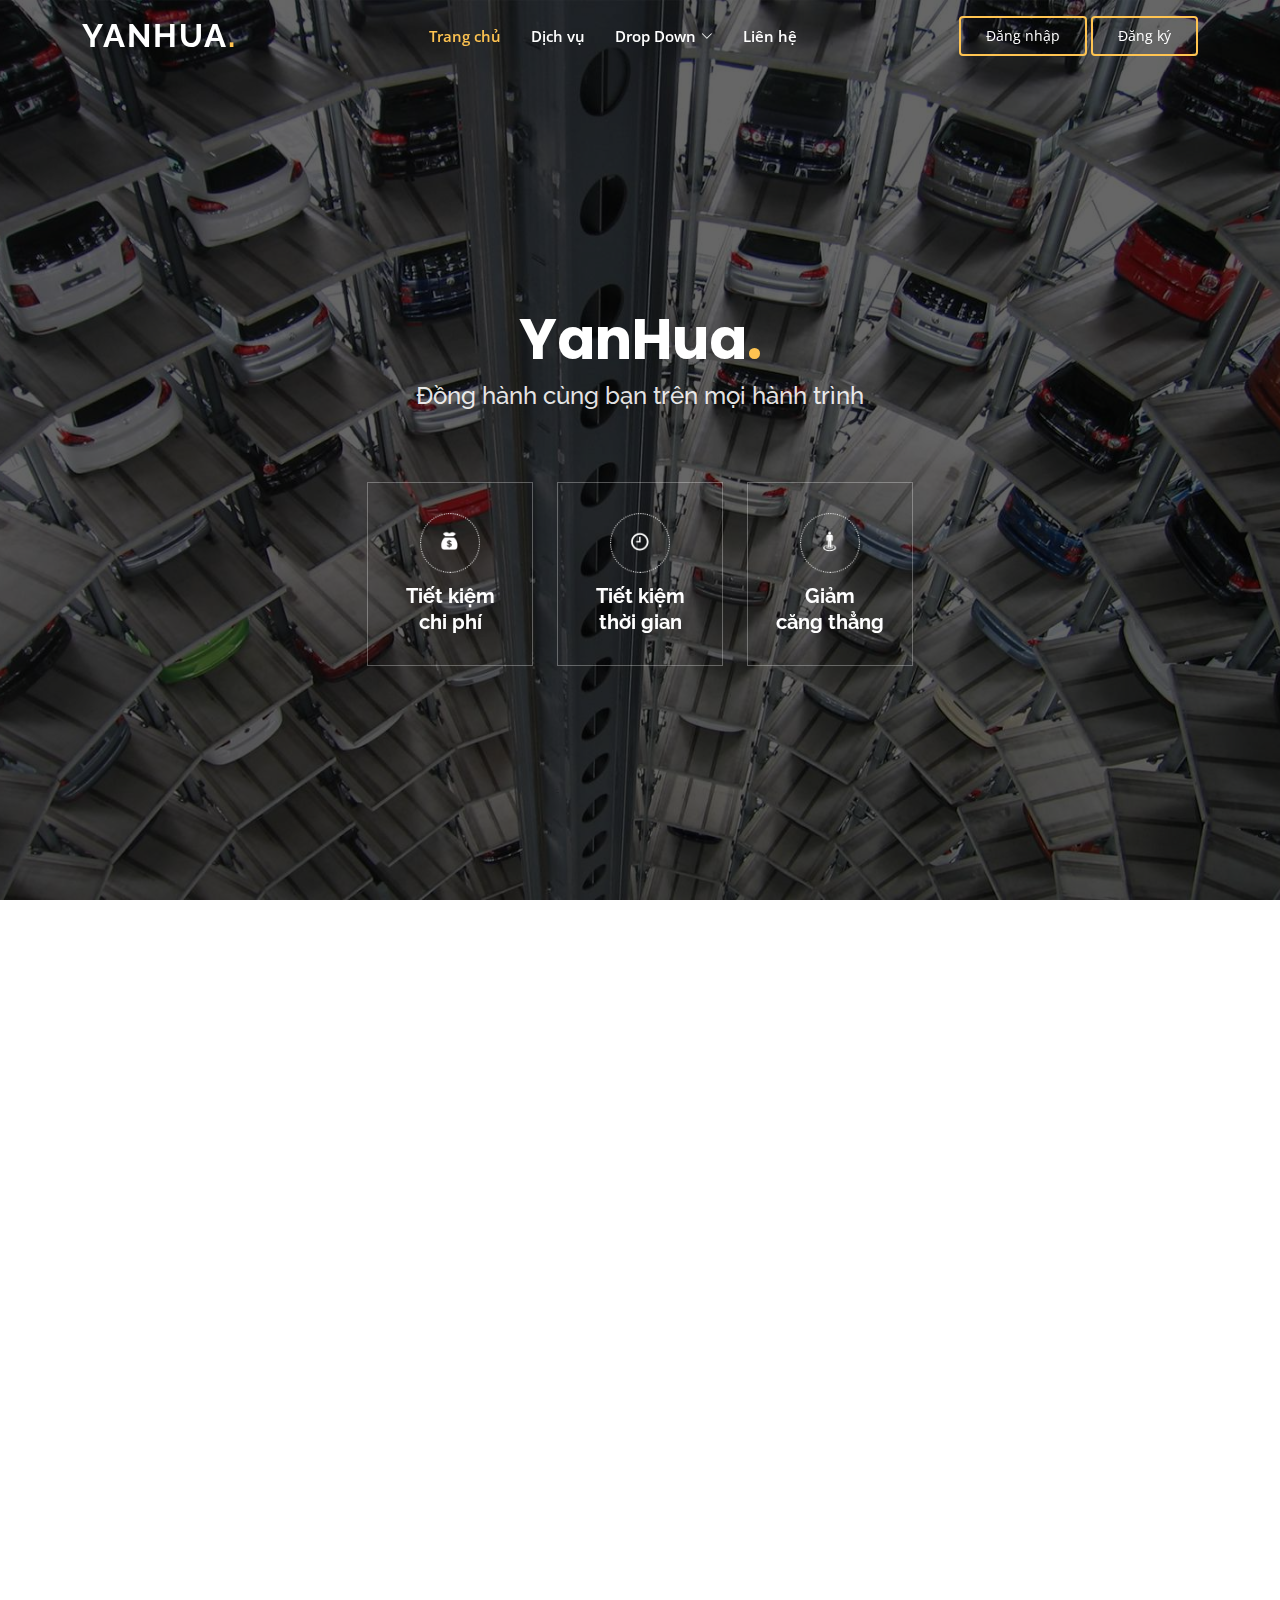
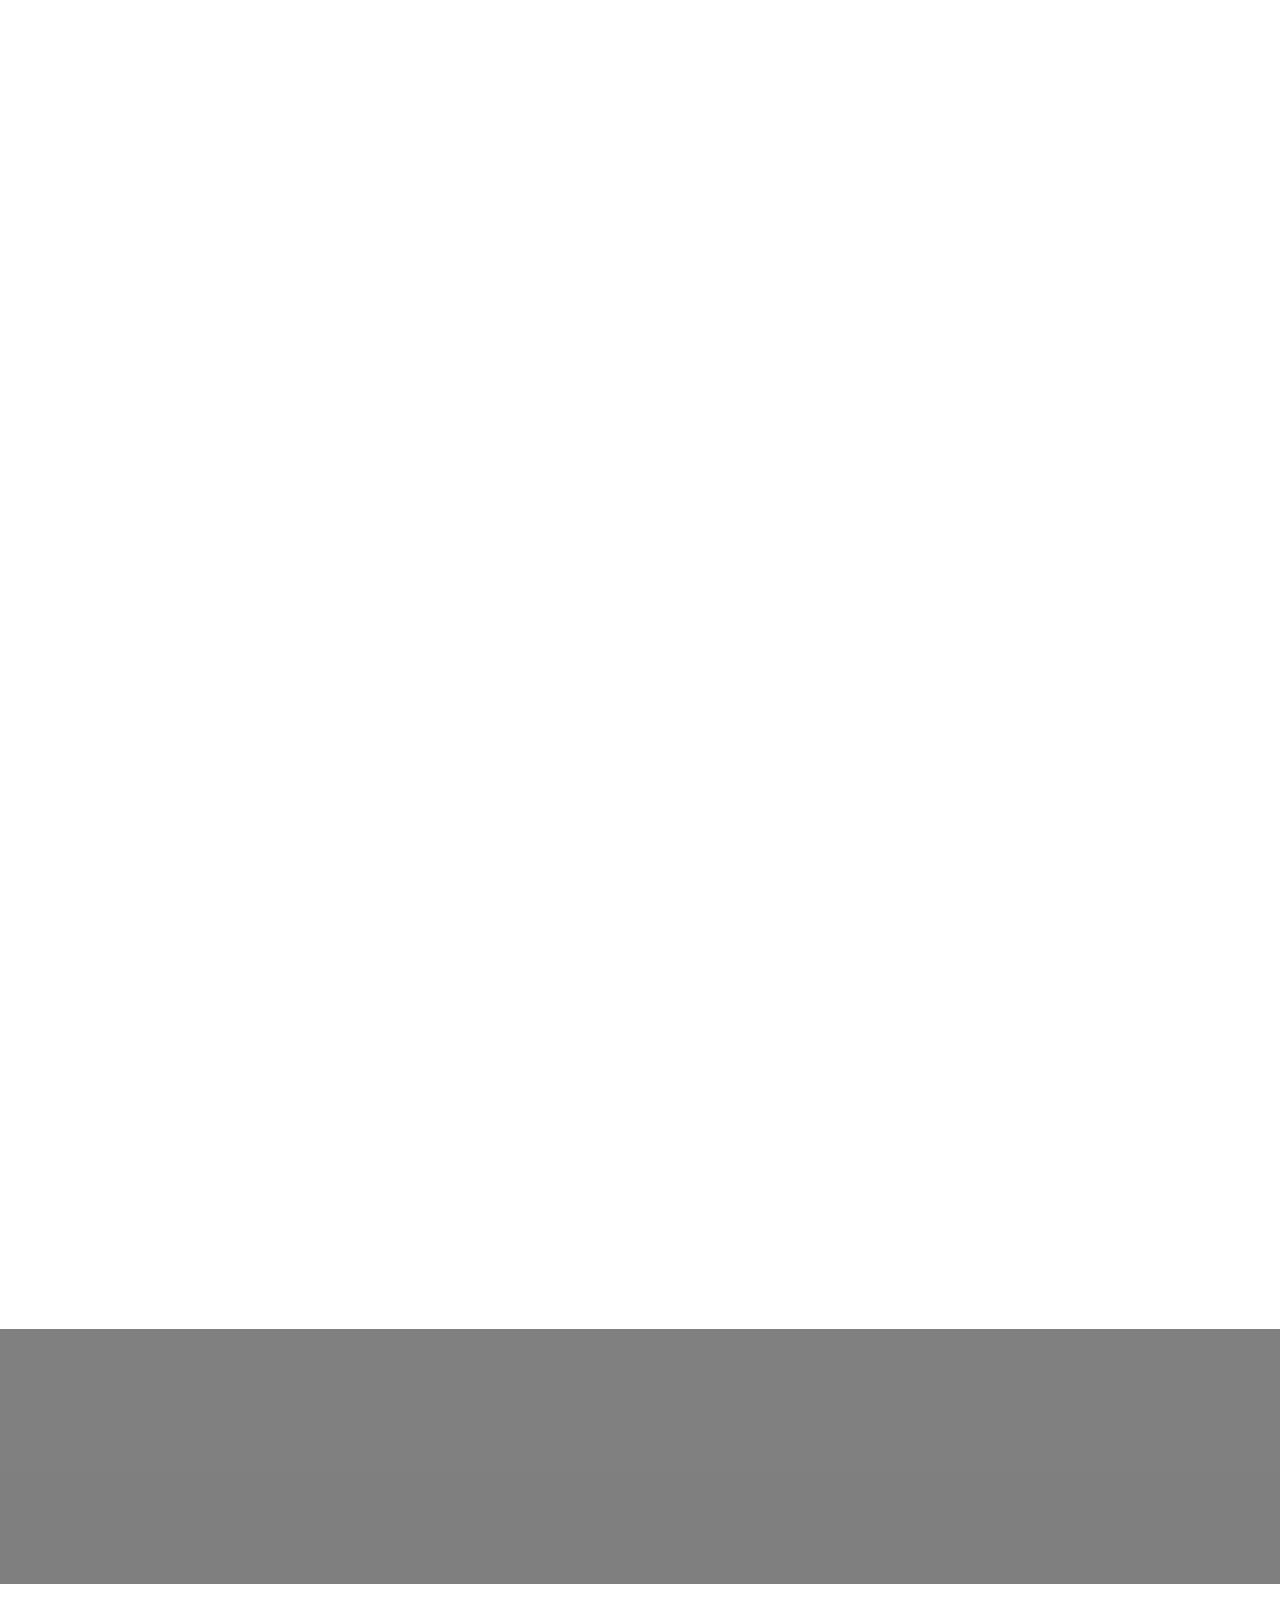
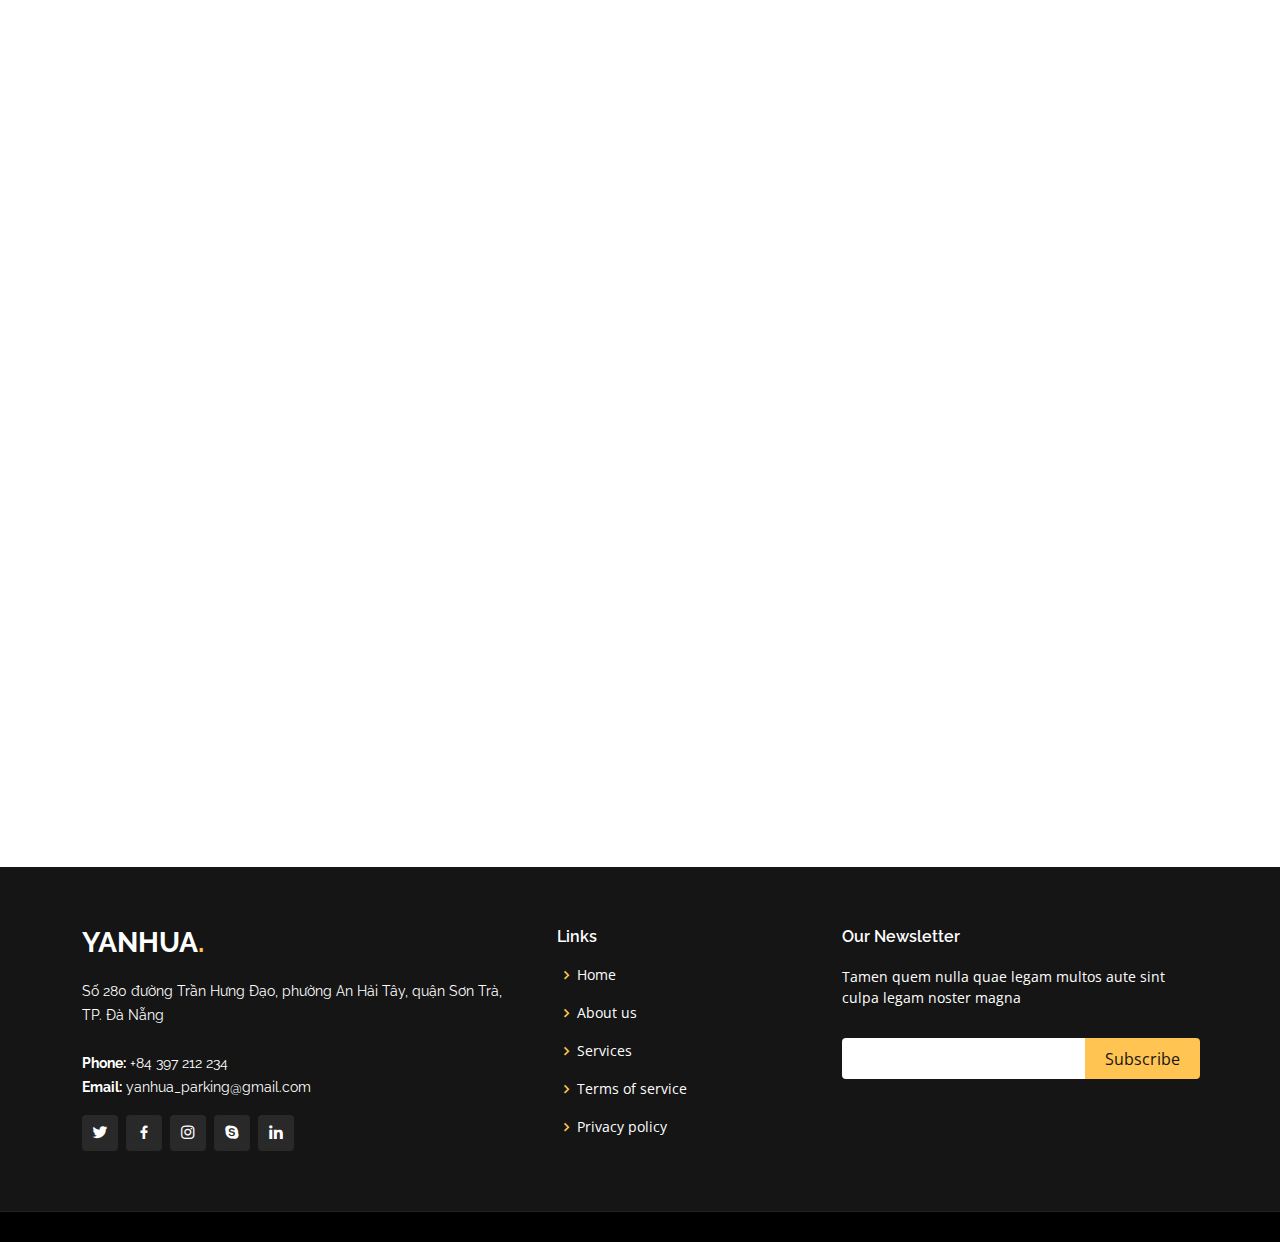
<file: day_2/Gp/Gp/index.html>
<!DOCTYPE html>
<html lang="en">

<head>
  <meta charset="utf-8">
  <meta content="width=device-width, initial-scale=1.0" name="viewport">

  <title>Gp Bootstrap Template - Index</title>
  <meta content="" name="description">
  <meta content="" name="keywords">

  <!-- Favicons -->
  <link href="assets/img/favicon.png" rel="icon">
  <link href="assets/img/apple-touch-icon.png" rel="apple-touch-icon">

  <!-- Google Fonts -->
  <link href="https://fonts.googleapis.com/css?family=Open+Sans:300,300i,400,400i,600,600i,700,700i|Raleway:300,300i,400,400i,500,500i,600,600i,700,700i|Poppins:300,300i,400,400i,500,500i,600,600i,700,700i" rel="stylesheet">

  <!-- Vendor CSS Files -->
  <link href="assets/vendor/aos/aos.css" rel="stylesheet">
  <link href="assets/vendor/bootstrap/css/bootstrap.min.css" rel="stylesheet">
  <link href="assets/vendor/bootstrap-icons/bootstrap-icons.css" rel="stylesheet">
  <link href="assets/vendor/boxicons/css/boxicons.min.css" rel="stylesheet">
  <link href="assets/vendor/glightbox/css/glightbox.min.css" rel="stylesheet">
  <link href="assets/vendor/remixicon/remixicon.css" rel="stylesheet">
  <link href="assets/vendor/swiper/swiper-bundle.min.css" rel="stylesheet">
  <link rel="stylesheet" href="https://cdnjs.cloudflare.com/ajax/libs/font-awesome/6.1.2/css/all.min.css">

  <!-- Template Main CSS File -->
  <link href="assets/css/style.css" rel="stylesheet">

  <!-- =======================================================
  * Template Name: Gp
  * Updated: Jul 27 2023 with Bootstrap v5.3.1
  * Template URL: https://bootstrapmade.com/gp-free-multipurpose-html-bootstrap-template/
  * Author: BootstrapMade.com
  * License: https://bootstrapmade.com/license/
  ======================================================== -->
</head>

<body>

  <!-- ======= Header ======= -->
  <header id="header" class="fixed-top ">
    <div class="container d-flex align-items-center justify-content-lg-between">

      <h1 class="logo me-auto me-lg-0"><a href="index.html">YanHua<span>.</span></a></h1>
      <!-- Uncomment below if you prefer to use an image logo -->
      <!-- <a href="index.html" class="logo me-auto me-lg-0"><img src="assets/img/logo.png" alt="" class="img-fluid"></a>-->

      <nav id="navbar" class="navbar order-last order-lg-0">
        <ul>
          <li><a class="nav-link scrollto active" href="#hero">Trang chủ</a></li>
          <li><a class="nav-link scrollto" href="#services">Dịch vụ</a></li>
          <li class="dropdown"><a href="#"><span>Drop Down</span> <i class="bi bi-chevron-down"></i></a>
            <ul>
              <li><a href="#">Drop Down 1</a></li>
              <li class="dropdown"><a href="#"><span>Deep Drop Down</span> <i class="bi bi-chevron-right"></i></a>
                <ul>
                  <li><a href="#">Deep Drop Down 1</a></li>
                  <li><a href="#">Deep Drop Down 2</a></li>
                  <li><a href="#">Deep Drop Down 3</a></li>
                  <li><a href="#">Deep Drop Down 4</a></li>
                  <li><a href="#">Deep Drop Down 5</a></li>
                </ul>
              </li>
              <li><a href="#">Drop Down 2</a></li>
              <li><a href="#">Drop Down 3</a></li>
              <li><a href="#">Drop Down 4</a></li>
            </ul>
          </li>
          <li><a class="nav-link scrollto" href="#contact">Liên hệ</a></li>
        </ul>
        <i class="bi bi-list mobile-nav-toggle"></i>
      </nav><!-- .navbar -->
<div>
      <a href="#about" class="get-started-btn scrollto">Đăng nhập</a>
      <a href="#about"  class="get-started-btn scrollto">Đăng ký</a>
    </div>
    </div>
  </header><!-- End Header -->

  <!-- ======= Hero Section ======= -->
  <section id="hero" class="d-flex align-items-center justify-content-center">
    <div class="container" data-aos="fade-up">

      <div class="row justify-content-center" data-aos="fade-up" data-aos-delay="150">
        <div class="col-xl-6 col-lg-8">
          <h1>YanHua<span>.</span></h1>
          <h2>Đồng hành cùng bạn trên mọi hành trình</h2>
        </div>
      </div>

      <div class="row gy-4 mt-5 justify-content-center" data-aos="zoom-in" data-aos-delay="250">
        <div class="col-xl-2 col-md-4">
          <div class="icon-box">
            <img src="assets/img/money.png" height="60" width="60" alt=""/>
            <h3><a href="">Tiết kiệm <br> chi phí</a></h3>
          </div>
        </div>
        <div class="col-xl-2 col-md-4">
          <div class="icon-box">
            <img src="assets/img/clock.png" height="60" width="60" alt=""/>
            <h3><a href="">Tiết kiệm <br> thời gian</a></h3>
          </div>
        </div>
        <div class="col-xl-2 col-md-4">
          <div class="icon-box">
            <img src="assets/img/man.png" height="60" width="60" alt=""/>
            <h3><a href="">Giảm <br> căng thẳng</a></h3>
          </div>
        </div>
      </div>

    </div>
  </section><!-- End Hero -->

  <main id="main">

    <!-- ======= About Section ======= -->
    <section id="about" class="about">
      <div class="container" data-aos="fade-up">

        <div class="row">
          <div class="col-lg-6 order-1 order-lg-2" data-aos="fade-left" data-aos-delay="100">
            <img src="assets/img/parkingcar.png" class="img-fluid" alt="">
          </div>
          <div class="col-lg-6 pt-4 pt-lg-0 order-2 order-lg-1 content" data-aos="fade-right" data-aos-delay="100">
            <h3>Tại sao bạn nên chọn chúng tôi ? </h3>
            <p class="fst-italic">
              Tiện lợi và an toàn - Đặt chỗ xe ngay hôm nay!
            </p>
            <ul>
              <li><i class="ri-check-double-line"></i>Điều chỉnh lịch trình của bạn với việc đặt chỗ bãi đậu xe trực tuyến linh hoạt và tiện lợi.</li>
              <li><i class="ri-check-double-line"></i> Tận hưởng trải nghiệm đậu xe dễ dàng và an toàn với dịch vụ của chúng tôi.</li>
              <li><i class="ri-check-double-line"></i> Giải pháp tiện ích cho việc tìm kiếm và đặt chỗ bãi đậu xe dễ dàng và nhanh chóng.</li>
            </ul>
          </div>
        </div>

      </div>
    </section><!-- End About Section -->


    <!-- ======= Features Section ======= -->
    <section id="features" class="features">
      <div class="container" data-aos="fade-up">

        <div class="row">
          <div class="image col-lg-6" style='background-image: url("assets/img/xehay-baidoxe-300822-520220901172054.8661730.jpg");' data-aos="fade-right"></div>
          <div class="col-lg-6" data-aos="fade-left" data-aos-delay="100">
            <div class="icon-box mt-5 mt-lg-0" data-aos="zoom-in" data-aos-delay="150">
              <i class="fa-regular fa-clock"></i>
              <h4>Tiện lợi và tiết kiệm thời gian</h4>
              <p> Bạn có thể dễ dàng tìm và đặt chỗ trống trước khi đến nơi, giúp tiết kiệm thời gian và giảm stress.</p>
            </div>
            <div class="icon-box mt-5" data-aos="zoom-in" data-aos-delay="150">
              <i class="fa-solid fa-square-parking"></i>
              <h4>Đảm bảo chỗ đỗ xe</h4>
              <p>Với hệ thống đặt chỗ trực tuyến, có thể đảm bảo rằng sẽ có chỗ đỗ xe sẵn sàng cho bạn khi đến nơi.</p>
            </div>
            <div class="icon-box mt-5" data-aos="zoom-in" data-aos-delay="150">
              <i class="fa-solid fa-list-check"></i>
              <h4>Quản lý tốt hơn</h4>
              <p>Có thể theo dõi số lượng chỗ đỗ trống và thông tin về xe đỗ trong thời gian thực, từ đó tối ưu hóa việc sử dụng không gian và tài nguyên</p>
            </div>
            <div class="icon-box mt-5" data-aos="zoom-in" data-aos-delay="150">
              <i class="fa-solid fa-comment-dollar"></i>
              <h4>Thanh toán dễ dàng</h4>
              <p>Bãi đỗ xe online cung cấp tính năng thanh toán trực tuyến, giúp người dùng dễ dàng và nhanh chóng thanh toán phí đỗ xe. Điều này loại bỏ việc cần mang theo tiền mặt và tạo ra một trải nghiệm thuận tiện hơn cho người dùng.</p>
            </div>
          </div>
        </div>

      </div>
    </section><!-- End Features Section -->

    <!-- ======= Services Section ======= -->
    <section id="services" class="services">
      <div class="container" data-aos="fade-up">

        <div class="section-title">
          <h2>Dịch vụ</h2>
          <p>Dịch vụ của chúng tôi</p>
        </div>

        <div class="row">
          <div class="col-lg-4 col-md-6 d-flex align-items-stretch" data-aos="zoom-in" data-aos-delay="100">
            <div class="icon-box">
              <div class="icon"><i class="fa-solid fa-calendar-check"></i></div>
              <h4><a href="">Đặt chỗ trước</a></h4>
              <p>Bạn có thể đặt chỗ trước để đảm bảo sự dễ dàng và tiện lợi khi tới bãi đỗ xe.</p>
            </div>
          </div>

          <div class="col-lg-4 col-md-6 d-flex align-items-stretch mt-4 mt-md-0" data-aos="zoom-in" data-aos-delay="200">
            <div class="icon-box">
              <div class="icon"><i class="fa-brands fa-cc-amazon-pay"></i></div>
              <h4><a href="">Thanh toán trực tuyến</a></h4>
              <p>Bạn có thể thanh toán phí đỗ xe trước hoặc khi đến bãi đỗ xe.</p>
            </div>
          </div>

          <div class="col-lg-4 col-md-6 d-flex align-items-stretch mt-4 mt-lg-0" data-aos="zoom-in" data-aos-delay="300">
            <div class="icon-box">
              <div class="icon"><i class="fa-solid fa-circle-question"></i></div>
              <h4><a href="">Thông tin về bãi đỗ xe</a></h4>
              <p>Cung cấp thông tin chi tiết về bãi đỗ xe, bao gồm địa chỉ, bản đồ, số chỗ đỗ, giá cả, thời gian hoạt động và các tiện ích đi kèm.</p>
            </div>
          </div>

          <div class="col-lg-4 col-md-6 d-flex align-items-stretch mt-4" data-aos="zoom-in" data-aos-delay="100">
            <div class="icon-box">
              <div class="icon"><i class="fa-solid fa-tags"></i></div>
              <h4><a href="">Chương trình khuyến mãi</a></h4>
              <p>Cung cấp các chương trình khuyến mãi, giảm giá hoặc ưu đãi đặc biệt.</p>
            </div>
          </div>

          <div class="col-lg-4 col-md-6 d-flex align-items-stretch mt-4" data-aos="zoom-in" data-aos-delay="200">
            <div class="icon-box">
              <div class="icon"><i class="fa-solid fa-bell"></i></div>
              <h4><a href="">Thông báo và nhắc nhở</a></h4>
              <p>Gửi thông báo và nhắc nhở cho người dùng về việc đặt chỗ, thay đổi lịch trình hoặc thông tin liên quan đến bãi đỗ xe.</p>
            </div>
          </div>

          <div class="col-lg-4 col-md-6 d-flex align-items-stretch mt-4" data-aos="zoom-in" data-aos-delay="300">
            <div class="icon-box">
              <div class="icon"><i class="fa-solid fa-circle-user"></i></div>
              <h4><a href="">Quản lý tài khoản</a></h4>
              <p>Bạn có thể quản lý tài khoản cá nhân, xem lại lịch sử đặt chỗ, lưu trữ thông tin thanh toán và quản lý thông tin cá nhân.</p>
            </div>
          </div>

        </div>

      </div>
    </section><!-- End Services Section -->

    <!-- ======= Cta Section ======= -->
    <section id="cta" class="cta">
      <div class="container" data-aos="zoom-in">

        <div class="text-center">
          <h3>Tiện lợi và an toàn - Đặt chỗ xe ngay hôm nay!</h3>
          <p> Tìm kiếm, đặt chỗ và quản lý bãi đậu xe chỉ với vài cú nhấp chuột.</p>
          <a class="cta-btn" href="#">Đặt chỗ</a>
        </div>

      </div>
    </section><!-- End Cta Section -->



    <!-- ======= Contact Section ======= -->
    <section id="contact" class="contact">
      <div class="container" data-aos="fade-up">

        <div class="section-title">
          <h2>Liên hệ</h2>
          <p>Liên hệ chúng tôi</p>
        </div>

        <div>
          <iframe style="border:0; width: 100%; height: 270px;" src="https://www.google.com/maps/embed?pb=!1m14!1m8!1m3!1d12097.433213460943!2d-74.0062269!3d40.7101282!3m2!1i1024!2i768!4f13.1!3m3!1m2!1s0x0%3A0xb89d1fe6bc499443!2sDowntown+Conference+Center!5e0!3m2!1smk!2sbg!4v1539943755621" frameborder="0" allowfullscreen></iframe>
        </div>

        <div class="row mt-5">

          <div class="col-lg-4">
            <div class="info">
              <div class="address">
                <i class="bi bi-geo-alt"></i>
                <h4>Địa chỉ:</h4>
                <p>Số 280 đường Trần Hưng Đạo, phường An Hải Tây, quận Sơn Trà, TP. Đà Nẵng </p>
              </div>

              <div class="email">
                <i class="bi bi-envelope"></i>
                <h4>Email:</h4>
                <p>yanhua_parking@gmail.com</p>
              </div>

              <div class="phone">
                <i class="bi bi-phone"></i>
                <h4>Call:</h4>
                <p>+84 397 212 234</p>
              </div>

            </div>

          </div>

          <div class="col-lg-8 mt-5 mt-lg-0">

            <form action="forms/contact.php" method="post" role="form" class="php-email-form">
              <div class="row">
                <div class="col-md-6 form-group">
                  <input type="text" name="name" class="form-control" id="name" placeholder="Họ và tên" required>
                </div>
                <div class="col-md-6 form-group mt-3 mt-md-0">
                  <input type="email" class="form-control" name="email" id="email" placeholder="Email" required>
                </div>
              </div>
              <div class="form-group mt-3">
                <input type="text" class="form-control" name="subject" id="subject" placeholder="Subject" required>
              </div>
              <div class="form-group mt-3">
                <textarea class="form-control" name="message" rows="5" placeholder="Message" required></textarea>
              </div>
              <div class="my-3">
                <div class="loading">Loading</div>
                <div class="error-message"></div>
                <div class="sent-message">Your message has been sent. Thank you!</div>
              </div>
              <div class="text-center"><button type="submit">Gửi</button></div>
            </form>

          </div>

        </div>

      </div>
    </section><!-- End Contact Section -->

  </main><!-- End #main -->

  <!-- ======= Footer ======= -->
  <footer id="footer">
    <div class="footer-top">
      <div class="container">
        <div class="row">

          <div class="col-lg-5 col-md-6">
            <div class="footer-info">
              <h3>YanHua<span>.</span></h3>
              <p>
                Số 280 đường Trần Hưng Đạo, phường An Hải Tây, quận Sơn Trà, <br>
                TP. Đà Nẵng<br><br>
                <strong>Phone:</strong> +84 397 212 234<br>
                <strong>Email:</strong> yanhua_parking@gmail.com<br>
              </p>
              <div class="social-links mt-3">
                <a href="#" class="twitter"><i class="bx bxl-twitter"></i></a>
                <a href="#" class="facebook"><i class="bx bxl-facebook"></i></a>
                <a href="#" class="instagram"><i class="bx bxl-instagram"></i></a>
                <a href="#" class="google-plus"><i class="bx bxl-skype"></i></a>
                <a href="#" class="linkedin"><i class="bx bxl-linkedin"></i></a>
              </div>
            </div>
          </div>

          <div class="col-lg-3 col-md-6 footer-links">
            <h4> Links</h4>
            <ul>
              <li><i class="bx bx-chevron-right"></i> <a href="#">Home</a></li>
              <li><i class="bx bx-chevron-right"></i> <a href="#">About us</a></li>
              <li><i class="bx bx-chevron-right"></i> <a href="#">Services</a></li>
              <li><i class="bx bx-chevron-right"></i> <a href="#">Terms of service</a></li>
              <li><i class="bx bx-chevron-right"></i> <a href="#">Privacy policy</a></li>
            </ul>
          </div>

          <div class="col-lg-4 col-md-6 footer-newsletter">
            <h4>Our Newsletter</h4>
            <p>Tamen quem nulla quae legam multos aute sint culpa legam noster magna</p>
            <form action="" method="post">
              <input type="email" name="email"><input type="submit" value="Subscribe">
            </form>

          </div>

        </div>
      </div>
    </div>

  </footer><!-- End Footer -->

  <div id="preloader"></div>
  <a href="#" class="back-to-top d-flex align-items-center justify-content-center"><i class="bi bi-arrow-up-short"></i></a>

  <!-- Vendor JS Files -->
  <script src="assets/vendor/purecounter/purecounter_vanilla.js"></script>
  <script src="assets/vendor/aos/aos.js"></script>
  <script src="assets/vendor/bootstrap/js/bootstrap.bundle.min.js"></script>
  <script src="assets/vendor/glightbox/js/glightbox.min.js"></script>
  <script src="assets/vendor/isotope-layout/isotope.pkgd.min.js"></script>
  <script src="assets/vendor/swiper/swiper-bundle.min.js"></script>
  <script src="assets/vendor/php-email-form/validate.js"></script>

  <!-- Template Main JS File -->
  <script src="assets/js/main.js"></script>

</body>

</html>
</file>
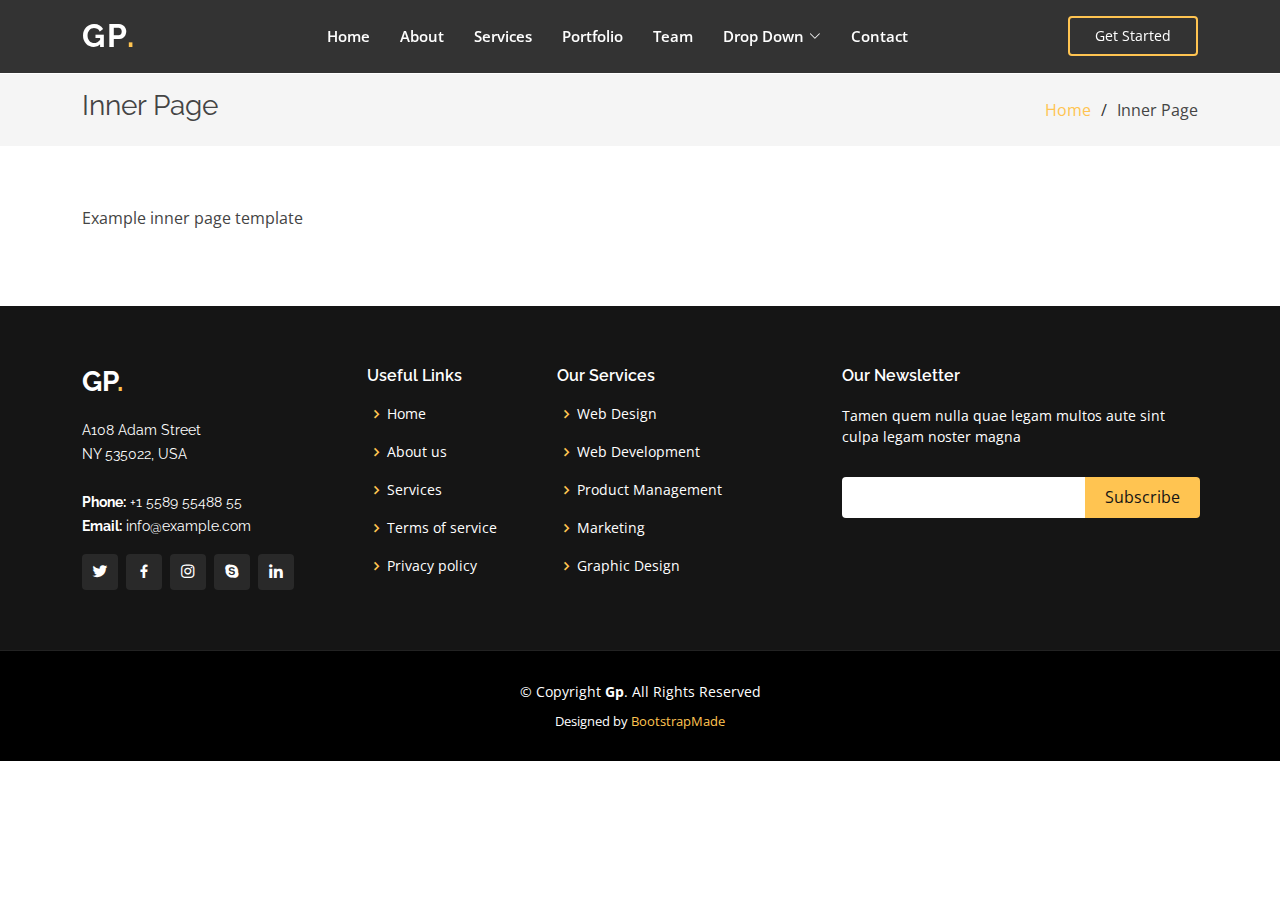
<file: day_2/Gp/Gp/inner-page.html>
<!DOCTYPE html>
<html lang="en">

<head>
  <meta charset="utf-8">
  <meta content="width=device-width, initial-scale=1.0" name="viewport">

  <title>Inner Page - Gp Bootstrap Template</title>
  <meta content="" name="description">
  <meta content="" name="keywords">

  <!-- Favicons -->
  <link href="assets/img/favicon.png" rel="icon">
  <link href="assets/img/apple-touch-icon.png" rel="apple-touch-icon">

  <!-- Google Fonts -->
  <link href="https://fonts.googleapis.com/css?family=Open+Sans:300,300i,400,400i,600,600i,700,700i|Raleway:300,300i,400,400i,500,500i,600,600i,700,700i|Poppins:300,300i,400,400i,500,500i,600,600i,700,700i" rel="stylesheet">

  <!-- Vendor CSS Files -->
  <link href="assets/vendor/aos/aos.css" rel="stylesheet">
  <link href="assets/vendor/bootstrap/css/bootstrap.min.css" rel="stylesheet">
  <link href="assets/vendor/bootstrap-icons/bootstrap-icons.css" rel="stylesheet">
  <link href="assets/vendor/boxicons/css/boxicons.min.css" rel="stylesheet">
  <link href="assets/vendor/glightbox/css/glightbox.min.css" rel="stylesheet">
  <link href="assets/vendor/remixicon/remixicon.css" rel="stylesheet">
  <link href="assets/vendor/swiper/swiper-bundle.min.css" rel="stylesheet">

  <!-- Template Main CSS File -->
  <link href="assets/css/style.css" rel="stylesheet">

  <!-- =======================================================
  * Template Name: Gp
  * Updated: Jul 27 2023 with Bootstrap v5.3.1
  * Template URL: https://bootstrapmade.com/gp-free-multipurpose-html-bootstrap-template/
  * Author: BootstrapMade.com
  * License: https://bootstrapmade.com/license/
  ======================================================== -->
</head>

<body>

  <!-- ======= Header ======= -->
  <header id="header" class="fixed-top header-inner-pages">
    <div class="container d-flex align-items-center justify-content-lg-between">

      <h1 class="logo me-auto me-lg-0"><a href="index.html">Gp<span>.</span></a></h1>
      <!-- Uncomment below if you prefer to use an image logo -->
      <!-- <a href="index.html" class="logo me-auto me-lg-0"><img src="assets/img/logo.png" alt="" class="img-fluid"></a>-->

      <nav id="navbar" class="navbar order-last order-lg-0">
        <ul>
          <li><a class="nav-link scrollto " href="#hero">Home</a></li>
          <li><a class="nav-link scrollto" href="#about">About</a></li>
          <li><a class="nav-link scrollto" href="#services">Services</a></li>
          <li><a class="nav-link scrollto " href="#portfolio">Portfolio</a></li>
          <li><a class="nav-link scrollto" href="#team">Team</a></li>
          <li class="dropdown"><a href="#"><span>Drop Down</span> <i class="bi bi-chevron-down"></i></a>
            <ul>
              <li><a href="#">Drop Down 1</a></li>
              <li class="dropdown"><a href="#"><span>Deep Drop Down</span> <i class="bi bi-chevron-right"></i></a>
                <ul>
                  <li><a href="#">Deep Drop Down 1</a></li>
                  <li><a href="#">Deep Drop Down 2</a></li>
                  <li><a href="#">Deep Drop Down 3</a></li>
                  <li><a href="#">Deep Drop Down 4</a></li>
                  <li><a href="#">Deep Drop Down 5</a></li>
                </ul>
              </li>
              <li><a href="#">Drop Down 2</a></li>
              <li><a href="#">Drop Down 3</a></li>
              <li><a href="#">Drop Down 4</a></li>
            </ul>
          </li>
          <li><a class="nav-link scrollto" href="#contact">Contact</a></li>
        </ul>
        <i class="bi bi-list mobile-nav-toggle"></i>
      </nav><!-- .navbar -->

      <a href="#about" class="get-started-btn scrollto">Get Started</a>

    </div>
  </header><!-- End Header -->

  <main id="main">

    <!-- ======= Breadcrumbs ======= -->
    <section class="breadcrumbs">
      <div class="container">

        <div class="d-flex justify-content-between align-items-center">
          <h2>Inner Page</h2>
          <ol>
            <li><a href="index.html">Home</a></li>
            <li>Inner Page</li>
          </ol>
        </div>

      </div>
    </section><!-- End Breadcrumbs -->

    <section class="inner-page">
      <div class="container">
        <p>
          Example inner page template
        </p>
      </div>
    </section>

  </main><!-- End #main -->

  <!-- ======= Footer ======= -->
  <footer id="footer">
    <div class="footer-top">
      <div class="container">
        <div class="row">

          <div class="col-lg-3 col-md-6">
            <div class="footer-info">
              <h3>Gp<span>.</span></h3>
              <p>
                A108 Adam Street <br>
                NY 535022, USA<br><br>
                <strong>Phone:</strong> +1 5589 55488 55<br>
                <strong>Email:</strong> info@example.com<br>
              </p>
              <div class="social-links mt-3">
                <a href="#" class="twitter"><i class="bx bxl-twitter"></i></a>
                <a href="#" class="facebook"><i class="bx bxl-facebook"></i></a>
                <a href="#" class="instagram"><i class="bx bxl-instagram"></i></a>
                <a href="#" class="google-plus"><i class="bx bxl-skype"></i></a>
                <a href="#" class="linkedin"><i class="bx bxl-linkedin"></i></a>
              </div>
            </div>
          </div>

          <div class="col-lg-2 col-md-6 footer-links">
            <h4>Useful Links</h4>
            <ul>
              <li><i class="bx bx-chevron-right"></i> <a href="#">Home</a></li>
              <li><i class="bx bx-chevron-right"></i> <a href="#">About us</a></li>
              <li><i class="bx bx-chevron-right"></i> <a href="#">Services</a></li>
              <li><i class="bx bx-chevron-right"></i> <a href="#">Terms of service</a></li>
              <li><i class="bx bx-chevron-right"></i> <a href="#">Privacy policy</a></li>
            </ul>
          </div>

          <div class="col-lg-3 col-md-6 footer-links">
            <h4>Our Services</h4>
            <ul>
              <li><i class="bx bx-chevron-right"></i> <a href="#">Web Design</a></li>
              <li><i class="bx bx-chevron-right"></i> <a href="#">Web Development</a></li>
              <li><i class="bx bx-chevron-right"></i> <a href="#">Product Management</a></li>
              <li><i class="bx bx-chevron-right"></i> <a href="#">Marketing</a></li>
              <li><i class="bx bx-chevron-right"></i> <a href="#">Graphic Design</a></li>
            </ul>
          </div>

          <div class="col-lg-4 col-md-6 footer-newsletter">
            <h4>Our Newsletter</h4>
            <p>Tamen quem nulla quae legam multos aute sint culpa legam noster magna</p>
            <form action="" method="post">
              <input type="email" name="email"><input type="submit" value="Subscribe">
            </form>

          </div>

        </div>
      </div>
    </div>

    <div class="container">
      <div class="copyright">
        &copy; Copyright <strong><span>Gp</span></strong>. All Rights Reserved
      </div>
      <div class="credits">
        <!-- All the links in the footer should remain intact. -->
        <!-- You can delete the links only if you purchased the pro version. -->
        <!-- Licensing information: https://bootstrapmade.com/license/ -->
        <!-- Purchase the pro version with working PHP/AJAX contact form: https://bootstrapmade.com/gp-free-multipurpose-html-bootstrap-template/ -->
        Designed by <a href="https://bootstrapmade.com/">BootstrapMade</a>
      </div>
    </div>
  </footer><!-- End Footer -->

  <div id="preloader"></div>
  <a href="#" class="back-to-top d-flex align-items-center justify-content-center"><i class="bi bi-arrow-up-short"></i></a>

  <!-- Vendor JS Files -->
  <script src="assets/vendor/purecounter/purecounter_vanilla.js"></script>
  <script src="assets/vendor/aos/aos.js"></script>
  <script src="assets/vendor/bootstrap/js/bootstrap.bundle.min.js"></script>
  <script src="assets/vendor/glightbox/js/glightbox.min.js"></script>
  <script src="assets/vendor/isotope-layout/isotope.pkgd.min.js"></script>
  <script src="assets/vendor/swiper/swiper-bundle.min.js"></script>
  <script src="assets/vendor/php-email-form/validate.js"></script>

  <!-- Template Main JS File -->
  <script src="assets/js/main.js"></script>

</body>

</html>
</file>
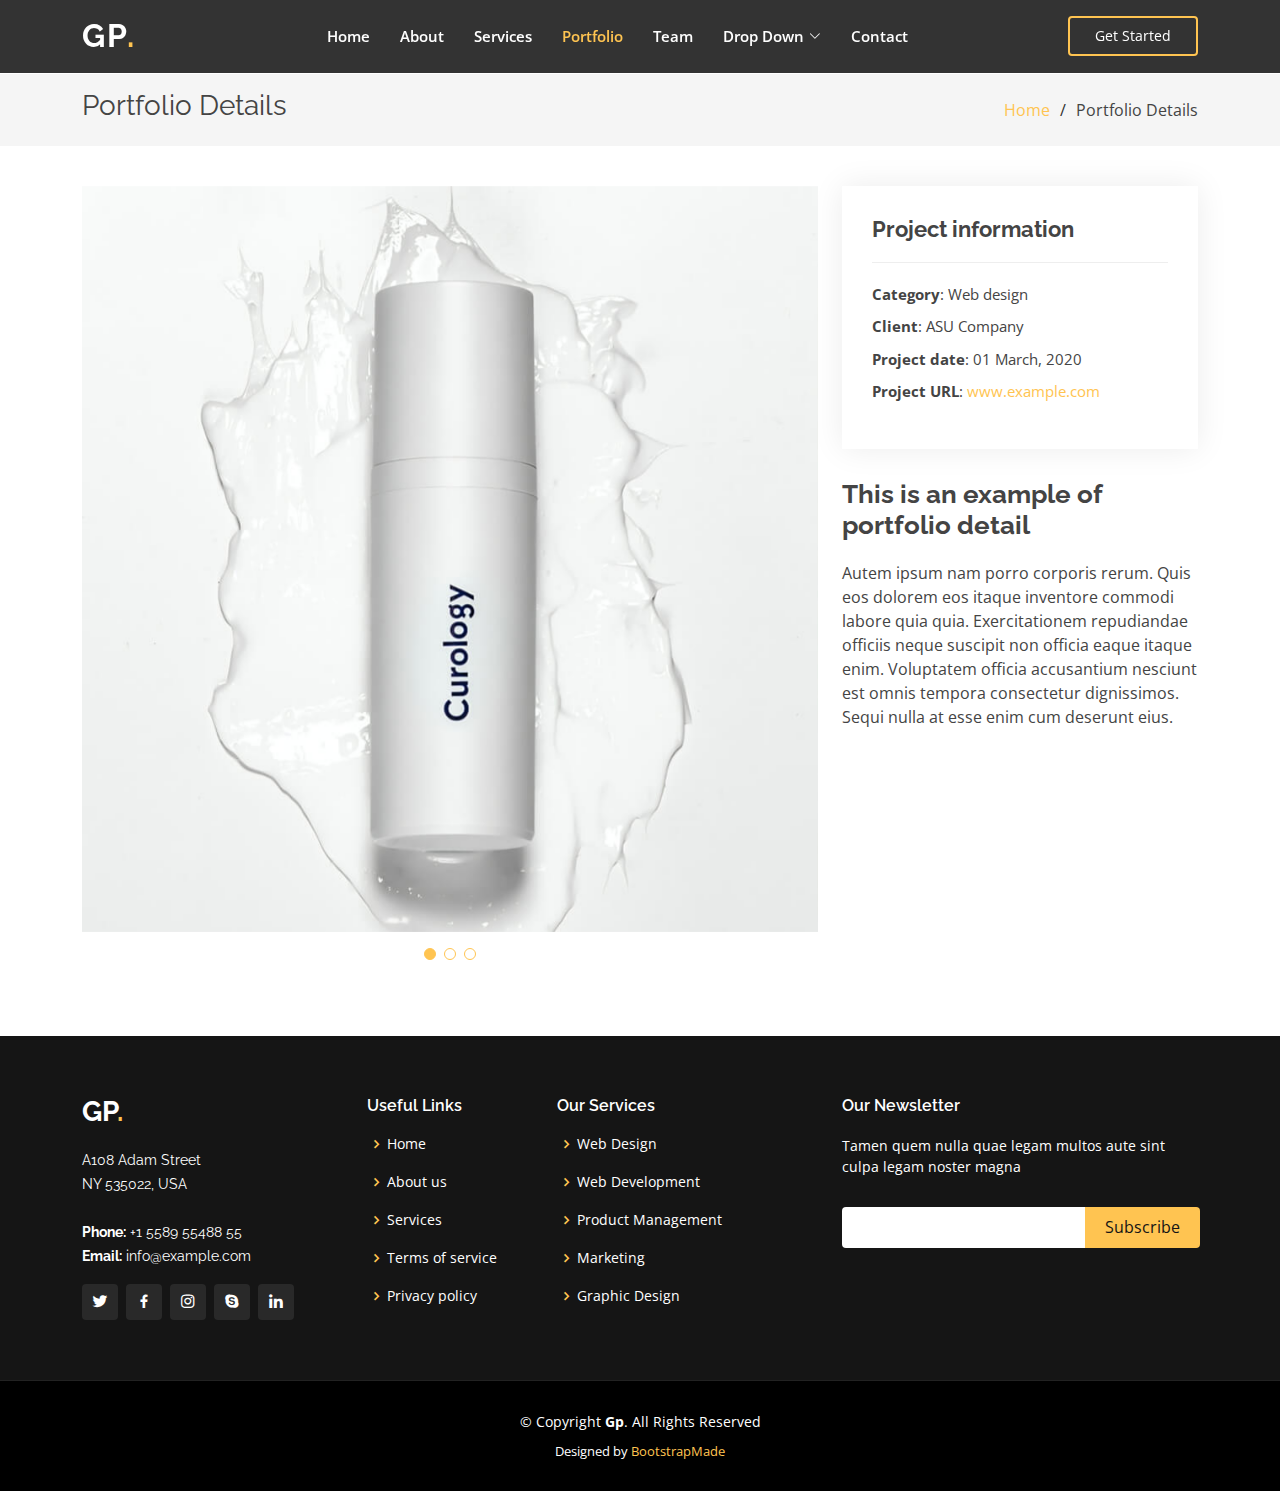
<file: day_2/Gp/Gp/portfolio-details.html>
<!DOCTYPE html>
<html lang="en">

<head>
  <meta charset="utf-8">
  <meta content="width=device-width, initial-scale=1.0" name="viewport">

  <title>Portfolio Details - Gp Bootstrap Template</title>
  <meta content="" name="description">
  <meta content="" name="keywords">

  <!-- Favicons -->
  <link href="assets/img/favicon.png" rel="icon">
  <link href="assets/img/apple-touch-icon.png" rel="apple-touch-icon">

  <!-- Google Fonts -->
  <link href="https://fonts.googleapis.com/css?family=Open+Sans:300,300i,400,400i,600,600i,700,700i|Raleway:300,300i,400,400i,500,500i,600,600i,700,700i|Poppins:300,300i,400,400i,500,500i,600,600i,700,700i" rel="stylesheet">

  <!-- Vendor CSS Files -->
  <link href="assets/vendor/aos/aos.css" rel="stylesheet">
  <link href="assets/vendor/bootstrap/css/bootstrap.min.css" rel="stylesheet">
  <link href="assets/vendor/bootstrap-icons/bootstrap-icons.css" rel="stylesheet">
  <link href="assets/vendor/boxicons/css/boxicons.min.css" rel="stylesheet">
  <link href="assets/vendor/glightbox/css/glightbox.min.css" rel="stylesheet">
  <link href="assets/vendor/remixicon/remixicon.css" rel="stylesheet">
  <link href="assets/vendor/swiper/swiper-bundle.min.css" rel="stylesheet">

  <!-- Template Main CSS File -->
  <link href="assets/css/style.css" rel="stylesheet">

  <!-- =======================================================
  * Template Name: Gp
  * Updated: Jul 27 2023 with Bootstrap v5.3.1
  * Template URL: https://bootstrapmade.com/gp-free-multipurpose-html-bootstrap-template/
  * Author: BootstrapMade.com
  * License: https://bootstrapmade.com/license/
  ======================================================== -->
</head>

<body>

  <!-- ======= Header ======= -->
  <header id="header" class="fixed-top header-inner-pages">
    <div class="container d-flex align-items-center justify-content-lg-between">

      <h1 class="logo me-auto me-lg-0"><a href="index.html">Gp<span>.</span></a></h1>
      <!-- Uncomment below if you prefer to use an image logo -->
      <!-- <a href="index.html" class="logo me-auto me-lg-0"><img src="assets/img/logo.png" alt="" class="img-fluid"></a>-->

      <nav id="navbar" class="navbar order-last order-lg-0">
        <ul>
          <li><a class="nav-link scrollto " href="#hero">Home</a></li>
          <li><a class="nav-link scrollto" href="#about">About</a></li>
          <li><a class="nav-link scrollto" href="#services">Services</a></li>
          <li><a class="nav-link scrollto active" href="#portfolio">Portfolio</a></li>
          <li><a class="nav-link scrollto" href="#team">Team</a></li>
          <li class="dropdown"><a href="#"><span>Drop Down</span> <i class="bi bi-chevron-down"></i></a>
            <ul>
              <li><a href="#">Drop Down 1</a></li>
              <li class="dropdown"><a href="#"><span>Deep Drop Down</span> <i class="bi bi-chevron-right"></i></a>
                <ul>
                  <li><a href="#">Deep Drop Down 1</a></li>
                  <li><a href="#">Deep Drop Down 2</a></li>
                  <li><a href="#">Deep Drop Down 3</a></li>
                  <li><a href="#">Deep Drop Down 4</a></li>
                  <li><a href="#">Deep Drop Down 5</a></li>
                </ul>
              </li>
              <li><a href="#">Drop Down 2</a></li>
              <li><a href="#">Drop Down 3</a></li>
              <li><a href="#">Drop Down 4</a></li>
            </ul>
          </li>
          <li><a class="nav-link scrollto" href="#contact">Contact</a></li>
        </ul>
        <i class="bi bi-list mobile-nav-toggle"></i>
      </nav><!-- .navbar -->

      <a href="#about" class="get-started-btn scrollto">Get Started</a>

    </div>
  </header><!-- End Header -->

  <main id="main">

    <!-- ======= Breadcrumbs ======= -->
    <section id="breadcrumbs" class="breadcrumbs">
      <div class="container">

        <div class="d-flex justify-content-between align-items-center">
          <h2>Portfolio Details</h2>
          <ol>
            <li><a href="index.html">Home</a></li>
            <li>Portfolio Details</li>
          </ol>
        </div>

      </div>
    </section><!-- End Breadcrumbs -->

    <!-- ======= Portfolio Details Section ======= -->
    <section id="portfolio-details" class="portfolio-details">
      <div class="container">

        <div class="row gy-4">

          <div class="col-lg-8">
            <div class="portfolio-details-slider swiper">
              <div class="swiper-wrapper align-items-center">

                <div class="swiper-slide">
                  <img src="assets/img/portfolio/portfolio-1.jpg" alt="">
                </div>

                <div class="swiper-slide">
                  <img src="assets/img/portfolio/portfolio-2.jpg" alt="">
                </div>

                <div class="swiper-slide">
                  <img src="assets/img/portfolio/portfolio-3.jpg" alt="">
                </div>

              </div>
              <div class="swiper-pagination"></div>
            </div>
          </div>

          <div class="col-lg-4">
            <div class="portfolio-info">
              <h3>Project information</h3>
              <ul>
                <li><strong>Category</strong>: Web design</li>
                <li><strong>Client</strong>: ASU Company</li>
                <li><strong>Project date</strong>: 01 March, 2020</li>
                <li><strong>Project URL</strong>: <a href="#">www.example.com</a></li>
              </ul>
            </div>
            <div class="portfolio-description">
              <h2>This is an example of portfolio detail</h2>
              <p>
                Autem ipsum nam porro corporis rerum. Quis eos dolorem eos itaque inventore commodi labore quia quia. Exercitationem repudiandae officiis neque suscipit non officia eaque itaque enim. Voluptatem officia accusantium nesciunt est omnis tempora consectetur dignissimos. Sequi nulla at esse enim cum deserunt eius.
              </p>
            </div>
          </div>

        </div>

      </div>
    </section><!-- End Portfolio Details Section -->

  </main><!-- End #main -->

  <!-- ======= Footer ======= -->
  <footer id="footer">
    <div class="footer-top">
      <div class="container">
        <div class="row">

          <div class="col-lg-3 col-md-6">
            <div class="footer-info">
              <h3>Gp<span>.</span></h3>
              <p>
                A108 Adam Street <br>
                NY 535022, USA<br><br>
                <strong>Phone:</strong> +1 5589 55488 55<br>
                <strong>Email:</strong> info@example.com<br>
              </p>
              <div class="social-links mt-3">
                <a href="#" class="twitter"><i class="bx bxl-twitter"></i></a>
                <a href="#" class="facebook"><i class="bx bxl-facebook"></i></a>
                <a href="#" class="instagram"><i class="bx bxl-instagram"></i></a>
                <a href="#" class="google-plus"><i class="bx bxl-skype"></i></a>
                <a href="#" class="linkedin"><i class="bx bxl-linkedin"></i></a>
              </div>
            </div>
          </div>

          <div class="col-lg-2 col-md-6 footer-links">
            <h4>Useful Links</h4>
            <ul>
              <li><i class="bx bx-chevron-right"></i> <a href="#">Home</a></li>
              <li><i class="bx bx-chevron-right"></i> <a href="#">About us</a></li>
              <li><i class="bx bx-chevron-right"></i> <a href="#">Services</a></li>
              <li><i class="bx bx-chevron-right"></i> <a href="#">Terms of service</a></li>
              <li><i class="bx bx-chevron-right"></i> <a href="#">Privacy policy</a></li>
            </ul>
          </div>

          <div class="col-lg-3 col-md-6 footer-links">
            <h4>Our Services</h4>
            <ul>
              <li><i class="bx bx-chevron-right"></i> <a href="#">Web Design</a></li>
              <li><i class="bx bx-chevron-right"></i> <a href="#">Web Development</a></li>
              <li><i class="bx bx-chevron-right"></i> <a href="#">Product Management</a></li>
              <li><i class="bx bx-chevron-right"></i> <a href="#">Marketing</a></li>
              <li><i class="bx bx-chevron-right"></i> <a href="#">Graphic Design</a></li>
            </ul>
          </div>

          <div class="col-lg-4 col-md-6 footer-newsletter">
            <h4>Our Newsletter</h4>
            <p>Tamen quem nulla quae legam multos aute sint culpa legam noster magna</p>
            <form action="" method="post">
              <input type="email" name="email"><input type="submit" value="Subscribe">
            </form>

          </div>

        </div>
      </div>
    </div>

    <div class="container">
      <div class="copyright">
        &copy; Copyright <strong><span>Gp</span></strong>. All Rights Reserved
      </div>
      <div class="credits">
        <!-- All the links in the footer should remain intact. -->
        <!-- You can delete the links only if you purchased the pro version. -->
        <!-- Licensing information: https://bootstrapmade.com/license/ -->
        <!-- Purchase the pro version with working PHP/AJAX contact form: https://bootstrapmade.com/gp-free-multipurpose-html-bootstrap-template/ -->
        Designed by <a href="https://bootstrapmade.com/">BootstrapMade</a>
      </div>
    </div>
  </footer><!-- End Footer -->

  <div id="preloader"></div>
  <a href="#" class="back-to-top d-flex align-items-center justify-content-center"><i class="bi bi-arrow-up-short"></i></a>

  <!-- Vendor JS Files -->
  <script src="assets/vendor/purecounter/purecounter_vanilla.js"></script>
  <script src="assets/vendor/aos/aos.js"></script>
  <script src="assets/vendor/bootstrap/js/bootstrap.bundle.min.js"></script>
  <script src="assets/vendor/glightbox/js/glightbox.min.js"></script>
  <script src="assets/vendor/isotope-layout/isotope.pkgd.min.js"></script>
  <script src="assets/vendor/swiper/swiper-bundle.min.js"></script>
  <script src="assets/vendor/php-email-form/validate.js"></script>

  <!-- Template Main JS File -->
  <script src="assets/js/main.js"></script>

</body>

</html>
</file>
<file: day_2/Gp/Gp/assets/css/style.css>
/**
* Template Name: Gp
* Updated: Jul 27 2023 with Bootstrap v5.3.1
* Template URL: https://bootstrapmade.com/gp-free-multipurpose-html-bootstrap-template/
* Author: BootstrapMade.com
* License: https://bootstrapmade.com/license/
*/

/*--------------------------------------------------------------
# General
--------------------------------------------------------------*/
body {
  font-family: "Open Sans", sans-serif;
  color: #444444;
}

a {
  color: #ffc451;
  text-decoration: none;
}

a:hover {
  color: #ffd584;
  text-decoration: none;
}

h1,
h2,
h3,
h4,
h5,
h6 {
  font-family: "Raleway", sans-serif;
}

/*--------------------------------------------------------------
# Back to top button
--------------------------------------------------------------*/
.back-to-top {
  position: fixed;
  visibility: hidden;
  opacity: 0;
  right: 15px;
  bottom: 15px;
  z-index: 996;
  background: #ffc451;
  width: 40px;
  height: 40px;
  border-radius: 4px;
  transition: all 0.4s;
}

.back-to-top i {
  font-size: 28px;
  color: #151515;
  line-height: 0;
}

.back-to-top:hover {
  background: #151515;
}

.back-to-top:hover i {
  color: #ffc451;
}

.back-to-top.active {
  visibility: visible;
  opacity: 1;
}

/*--------------------------------------------------------------
# Preloader
--------------------------------------------------------------*/
#preloader {
  position: fixed;
  top: 0;
  left: 0;
  right: 0;
  bottom: 0;
  z-index: 9999;
  overflow: hidden;
  background: #151515;
}

#preloader:before {
  content: "";
  position: fixed;
  top: calc(50% - 0px);
  left: calc(50% - 30px);
  border: 6px solid #ffc451;
  border-top-color: #151515;
  border-bottom-color: #151515;
  border-radius: 50%;
  width: 60px;
  height: 60px;
  animation: animate-preloader 1s linear infinite;
}

@keyframes animate-preloader {
  0% {
    transform: rotate(0deg);
  }

  100% {
    transform: rotate(360deg);
  }
}

/*--------------------------------------------------------------
# Disable aos animation delay on mobile devices
--------------------------------------------------------------*/
@media screen and (max-width: 768px) {
  [data-aos-delay] {
    transition-delay: 0 !important;
  }
}

/*--------------------------------------------------------------
# Header
--------------------------------------------------------------*/
#header {
  transition: all 0.5s;
  z-index: 997;
  padding: 15px 0;
}

#header.header-scrolled,
#header.header-inner-pages {
  background: rgba(0, 0, 0, 0.8);
}

#header .logo {
  font-size: 32px;
  margin: 0;
  padding: 0;
  line-height: 1;
  font-weight: 700;
  letter-spacing: 2px;
  text-transform: uppercase;
}

#header .logo a {
  color: #fff;
}

#header .logo a span {
  color: #ffc451;
}

#header .logo img {
  max-height: 40px;
}

/*--------------------------------------------------------------
#  Get Startet Button
--------------------------------------------------------------*/
.get-started-btn {
  color: #fff;
  border-radius: 4px;
  padding: 7px 25px 8px 25px;
  white-space: nowrap;
  transition: 0.3s;
  font-size: 14px;
  display: inline-block;
  border: 2px solid #ffc451;
}

.get-started-btn:hover {
  background: #ffbb38;
  color: #343a40;
}

@media (max-width: 992px) {
  .get-started-btn {
    padding: 7px 20px 8px 20px;
    margin-right: 15px;
  }
}

/*--------------------------------------------------------------
# Navigation Menu
--------------------------------------------------------------*/
/**
* Desktop Navigation 
*/
.navbar {
  padding: 0;
}

.navbar ul {
  margin: 0;
  padding: 0;
  display: flex;
  list-style: none;
  align-items: center;
}

.navbar li {
  position: relative;
}

.navbar a,
.navbar a:focus {
  display: flex;
  align-items: center;
  justify-content: space-between;
  padding: 10px 0 10px 30px;
  font-size: 15px;
  font-weight: 600;
  color: #fff;
  white-space: nowrap;
  transition: 0.3s;
}

.navbar a i,
.navbar a:focus i {
  font-size: 12px;
  line-height: 0;
  margin-left: 5px;
}

.navbar a:hover,
.navbar .active,
.navbar .active:focus,
.navbar li:hover>a {
  color: #ffc451;
}

.navbar .dropdown ul {
  display: block;
  position: absolute;
  left: 14px;
  top: calc(100% + 30px);
  margin: 0;
  padding: 10px 0;
  z-index: 99;
  opacity: 0;
  visibility: hidden;
  background: #fff;
  box-shadow: 0px 0px 30px rgba(127, 137, 161, 0.25);
  transition: 0.3s;
}

.navbar .dropdown ul li {
  min-width: 200px;
}

.navbar .dropdown ul a {
  padding: 10px 20px;
  font-size: 14px;
  text-transform: none;
  color: #151515;
  font-weight: 400;
}

.navbar .dropdown ul a i {
  font-size: 12px;
}

.navbar .dropdown ul a:hover,
.navbar .dropdown ul .active:hover,
.navbar .dropdown ul li:hover>a {
  background-color: #ffc451;
}

.navbar .dropdown:hover>ul {
  opacity: 1;
  top: 100%;
  visibility: visible;
}

.navbar .dropdown .dropdown ul {
  top: 0;
  left: calc(100% - 30px);
  visibility: hidden;
}

.navbar .dropdown .dropdown:hover>ul {
  opacity: 1;
  top: 0;
  left: 100%;
  visibility: visible;
}

@media (max-width: 1366px) {
  .navbar .dropdown .dropdown ul {
    left: -90%;
  }

  .navbar .dropdown .dropdown:hover>ul {
    left: -100%;
  }
}

/**
* Mobile Navigation 
*/
.mobile-nav-toggle {
  color: #fff;
  font-size: 28px;
  cursor: pointer;
  display: none;
  line-height: 0;
  transition: 0.5s;
}

@media (max-width: 991px) {
  .mobile-nav-toggle {
    display: block;
  }

  .navbar ul {
    display: none;
  }
}

.navbar-mobile {
  position: fixed;
  overflow: hidden;
  top: 0;
  right: 0;
  left: 0;
  bottom: 0;
  background: rgba(0, 0, 0, 0.9);
  transition: 0.3s;
  z-index: 999;
}

.navbar-mobile .mobile-nav-toggle {
  position: absolute;
  top: 15px;
  right: 15px;
}

.navbar-mobile ul {
  display: block;
  position: absolute;
  top: 55px;
  right: 15px;
  bottom: 15px;
  left: 15px;
  padding: 10px 0;
  background-color: #fff;
  overflow-y: auto;
  transition: 0.3s;
}

.navbar-mobile a,
.navbar-mobile a:focus {
  padding: 10px 20px;
  font-size: 15px;
  color: #151515;
}

.navbar-mobile a:hover,
.navbar-mobile .active,
.navbar-mobile li:hover>a {
  color: #151515;
  background-color: #ffc451;
}

.navbar-mobile .getstarted,
.navbar-mobile .getstarted:focus {
  margin: 15px;
}

.navbar-mobile .dropdown ul {
  position: static;
  display: none;
  margin: 10px 20px;
  padding: 10px 0;
  z-index: 99;
  opacity: 1;
  visibility: visible;
  background: #fff;
  box-shadow: 0px 0px 30px rgba(127, 137, 161, 0.25);
}

.navbar-mobile .dropdown ul li {
  min-width: 200px;
}

.navbar-mobile .dropdown ul a {
  padding: 10px 20px;
  color: #151515;
}

.navbar-mobile .dropdown ul a i {
  font-size: 12px;
}

.navbar-mobile .dropdown ul a:hover,
.navbar-mobile .dropdown ul .active:hover,
.navbar-mobile .dropdown ul li:hover>a {
  background-color: #ffc451;
}

.navbar-mobile .dropdown>.dropdown-active {
  display: block;
}

/*--------------------------------------------------------------
# Hero Section
--------------------------------------------------------------*/
#hero {
  width: 100%;
  height: 100vh;
  background: url("../img/slider-bg.jpg") top center;
  background-size: cover;
  position: relative;
}

#hero:before {
  content: "";
  background: rgba(0, 0, 0, 0.6);
  position: absolute;
  bottom: 0;
  top: 0;
  left: 0;
  right: 0;
}

#hero .container {
  position: relative;
  padding-top: 74px;
  text-align: center;
}

#hero h1 {
  margin: 0;
  font-size: 56px;
  font-weight: 700;
  line-height: 64px;
  color: #fff;
  font-family: "Poppins", sans-serif;
}

#hero h1 span {
  color: #ffc451;
}

#hero h2 {
  color: rgba(255, 255, 255, 0.9);
  margin: 10px 0 0 0;
  font-size: 24px;
}

#hero .icon-box {
  padding: 30px 20px;
  transition: ease-in-out 0.3s;
  border: 1px solid rgba(255, 255, 255, 0.3);
  height: 100%;
  text-align: center;
}

#hero .icon-box i {
  font-size: 32px;
  line-height: 1;
  color: #ffc451;
}

#hero .icon-box h3 {
  font-weight: 700;
  margin: 10px 0 0 0;
  padding: 0;
  line-height: 1;
  font-size: 20px;
  line-height: 26px;
}

#hero .icon-box h3 a {
  color: #fff;
  transition: ease-in-out 0.3s;
}

#hero .icon-box h3 img a:hover {
  color: #ffc451;
}

#hero .icon-box:hover {
  border-color: #ffc451;
}

@media (min-width: 1024px) {
  #hero {
    background-attachment: fixed;
  }
}

@media (max-width: 768px) {
  #hero {
    height: auto;
  }

  #hero h1 {
    font-size: 28px;
    line-height: 36px;
  }

  #hero h2 {
    font-size: 20px;
    line-height: 24px;
  }
}

/*--------------------------------------------------------------
# Sections General
--------------------------------------------------------------*/
section {
  padding: 60px 0;
  overflow: hidden;
}

.section-title {
  padding-bottom: 40px;
}

.section-title h2 {
  font-size: 14px;
  font-weight: 500;
  padding: 0;
  line-height: 1px;
  margin: 0 0 5px 0;
  letter-spacing: 2px;
  text-transform: uppercase;
  color: #aaaaaa;
  font-family: "Poppins", sans-serif;
}

.section-title h2::after {
  content: "";
  width: 120px;
  height: 1px;
  display: inline-block;
  background: #ffde9e;
  margin: 4px 10px;
}

.section-title p {
  margin: 0;
  margin: 0;
  font-size: 36px;
  font-weight: 700;
  text-transform: uppercase;
  font-family: "Poppins", sans-serif;
  color: #151515;
}

/*--------------------------------------------------------------
# About
--------------------------------------------------------------*/
.about .content h3 {
  font-weight: 700;
  font-size: 28px;
  font-family: "Poppins", sans-serif;
}

.about .content ul {
  list-style: none;
  padding: 0;
}

.about .content ul li {
  padding: 0 0 8px 26px;
  position: relative;
}

.about .content ul i {
  position: absolute;
  font-size: 20px;
  left: 0;
  top: -3px;
  color: #ffc451;
}

.about .content p:last-child {
  margin-bottom: 0;
}

/*--------------------------------------------------------------
# Clients
--------------------------------------------------------------*/
.clients {
  padding-top: 20px;
}

.clients .swiper-slide img {
  opacity: 0.5;
  transition: 0.3s;
  filter: grayscale(100);
}

.clients .swiper-slide img:hover {
  filter: none;
  opacity: 1;
}

.clients .swiper-pagination {
  margin-top: 20px;
  position: relative;
}

.clients .swiper-pagination .swiper-pagination-bullet {
  width: 12px;
  height: 12px;
  background-color: #fff;
  opacity: 1;
  background-color: #ddd;
}

.clients .swiper-pagination .swiper-pagination-bullet-active {
  background-color: #ffc451;
}

/*--------------------------------------------------------------
# Features
--------------------------------------------------------------*/
.features {
  padding-top: 20px;
}

.features .icon-box {
  padding-left: 15px;
}

.features .icon-box h4 {
  font-size: 20px;
  font-weight: 700;
  margin: 5px 0 10px 60px;
}

.features .icon-box i {
  font-size: 48px;
  float: left;
  color: #ffc451;
}

.features .icon-box p {
  font-size: 15px;
  color: #848484;
  margin-left: 60px;
}

.features .image {
  background-position: center center;
  background-repeat: no-repeat;
  background-size: cover;
  min-height: 400px;
}

/*--------------------------------------------------------------
# Services
--------------------------------------------------------------*/
.services .icon-box {
  text-align: center;
  border: 1px solid #ebebeb;
  padding: 80px 20px;
  transition: all ease-in-out 0.3s;
  background: #fff;
}

.services .icon-box .icon {
  margin: 0 auto;
  width: 64px;
  height: 64px;
  background: #ffc451;
  border-radius: 4px;
  display: flex;
  align-items: center;
  justify-content: center;
  margin-bottom: 20px;
  transition: 0.3s;
}

.services .icon-box .icon i {
  color: #151515;
  font-size: 28px;
  transition: ease-in-out 0.3s;
}

.services .icon-box h4 {
  font-weight: 700;
  margin-bottom: 15px;
  font-size: 24px;
}

.services .icon-box h4 a {
  color: #151515;
  transition: ease-in-out 0.3s;
}

.services .icon-box h4 a:hover {
  color: #ffc451;
}

.services .icon-box p {
  line-height: 24px;
  font-size: 14px;
  margin-bottom: 0;
}

.services .icon-box:hover {
  border-color: #fff;
  box-shadow: 0px 0 25px 0 rgba(0, 0, 0, 0.1);
  transform: translateY(-10px);
}

/*--------------------------------------------------------------
# Cta
--------------------------------------------------------------*/
.cta {
  background: linear-gradient(rgba(2, 2, 2, 0.5), rgba(0, 0, 0, 0.5)), url("../img/cta-bg.jpg") fixed center center;
  background-size: cover;
  padding: 60px 0;
}

.cta h3 {
  color: #fff;
  font-size: 28px;
  font-weight: 700;
}

.cta p {
  color: #fff;
}

.cta .cta-btn {
  font-family: "Raleway", sans-serif;
  font-weight: 600;
  font-size: 16px;
  letter-spacing: 1px;
  display: inline-block;
  padding: 8px 28px;
  border-radius: 4px;
  transition: 0.5s;
  margin-top: 10px;
  border: 2px solid #fff;
  color: #fff;
}

.cta .cta-btn:hover {
  background: #ffc451;
  border-color: #ffc451;
  color: #151515;
}

/*--------------------------------------------------------------
# Portfolio
--------------------------------------------------------------*/
.portfolio .portfolio-item {
  margin-bottom: 30px;
}

.portfolio #portfolio-flters {
  padding: 0;
  margin: 0 auto 20px auto;
  list-style: none;
  text-align: center;
}

.portfolio #portfolio-flters li {
  cursor: pointer;
  display: inline-block;
  padding: 8px 15px 10px 15px;
  font-size: 14px;
  font-weight: 600;
  line-height: 1;
  text-transform: uppercase;
  color: #444444;
  margin-bottom: 5px;
  transition: all 0.3s ease-in-out;
  border-radius: 3px;
}

.portfolio #portfolio-flters li:hover,
.portfolio #portfolio-flters li.filter-active {
  color: #151515;
  background: #ffc451;
}

.portfolio #portfolio-flters li:last-child {
  margin-right: 0;
}

.portfolio .portfolio-wrap {
  transition: 0.3s;
  position: relative;
  overflow: hidden;
  z-index: 1;
  background: rgba(21, 21, 21, 0.6);
}

.portfolio .portfolio-wrap::before {
  content: "";
  background: rgba(21, 21, 21, 0.6);
  position: absolute;
  left: 0;
  right: 0;
  top: 0;
  bottom: 0;
  transition: all ease-in-out 0.3s;
  z-index: 2;
  opacity: 0;
}

.portfolio .portfolio-wrap img {
  transition: all ease-in-out 0.3s;
}

.portfolio .portfolio-wrap .portfolio-info {
  opacity: 0;
  position: absolute;
  top: 0;
  left: 0;
  right: 0;
  bottom: 0;
  z-index: 3;
  transition: all ease-in-out 0.3s;
  display: flex;
  flex-direction: column;
  justify-content: flex-end;
  align-items: flex-start;
  padding: 20px;
}

.portfolio .portfolio-wrap .portfolio-info h4 {
  font-size: 20px;
  color: #fff;
  font-weight: 600;
}

.portfolio .portfolio-wrap .portfolio-info p {
  color: rgba(255, 255, 255, 0.7);
  font-size: 14px;
  text-transform: uppercase;
  padding: 0;
  margin: 0;
  font-style: italic;
}

.portfolio .portfolio-wrap .portfolio-links {
  text-align: center;
  z-index: 4;
}

.portfolio .portfolio-wrap .portfolio-links a {
  color: #fff;
  margin: 0 5px 0 0;
  font-size: 28px;
  display: inline-block;
  transition: 0.3s;
}

.portfolio .portfolio-wrap .portfolio-links a:hover {
  color: #ffc451;
}

.portfolio .portfolio-wrap:hover::before {
  opacity: 1;
}

.portfolio .portfolio-wrap:hover img {
  transform: scale(1.2);
}

.portfolio .portfolio-wrap:hover .portfolio-info {
  opacity: 1;
}

/*--------------------------------------------------------------
# Portfolio Details
--------------------------------------------------------------*/
.portfolio-details {
  padding-top: 40px;
}

.portfolio-details .portfolio-details-slider img {
  width: 100%;
}

.portfolio-details .portfolio-details-slider .swiper-pagination {
  margin-top: 20px;
  position: relative;
}

.portfolio-details .portfolio-details-slider .swiper-pagination .swiper-pagination-bullet {
  width: 12px;
  height: 12px;
  background-color: #fff;
  opacity: 1;
  border: 1px solid #ffc451;
}

.portfolio-details .portfolio-details-slider .swiper-pagination .swiper-pagination-bullet-active {
  background-color: #ffc451;
}

.portfolio-details .portfolio-info {
  padding: 30px;
  box-shadow: 0px 0 30px rgba(21, 21, 21, 0.08);
}

.portfolio-details .portfolio-info h3 {
  font-size: 22px;
  font-weight: 700;
  margin-bottom: 20px;
  padding-bottom: 20px;
  border-bottom: 1px solid #eee;
}

.portfolio-details .portfolio-info ul {
  list-style: none;
  padding: 0;
  font-size: 15px;
}

.portfolio-details .portfolio-info ul li+li {
  margin-top: 10px;
}

.portfolio-details .portfolio-description {
  padding-top: 30px;
}

.portfolio-details .portfolio-description h2 {
  font-size: 26px;
  font-weight: 700;
  margin-bottom: 20px;
}

.portfolio-details .portfolio-description p {
  padding: 0;
}

/*--------------------------------------------------------------
# Counts
--------------------------------------------------------------*/
.counts .content {
  padding: 30px 0;
}

.counts .content h3 {
  font-weight: 700;
  font-size: 34px;
  color: #151515;
}

.counts .content p {
  margin-bottom: 0;
}

.counts .content .count-box {
  padding: 20px 0;
  width: 100%;
}

.counts .content .count-box i {
  display: block;
  font-size: 36px;
  color: #ffc451;
  float: left;
}

.counts .content .count-box span {
  font-size: 36px;
  line-height: 30px;
  display: block;
  font-weight: 700;
  color: #151515;
  margin-left: 50px;
}

.counts .content .count-box p {
  padding: 15px 0 0 0;
  margin: 0 0 0 50px;
  font-family: "Raleway", sans-serif;
  font-size: 14px;
  color: #3b3b3b;
}

.counts .content .count-box a {
  font-weight: 600;
  display: block;
  margin-top: 20px;
  color: #3b3b3b;
  font-size: 15px;
  font-family: "Poppins", sans-serif;
  transition: ease-in-out 0.3s;
}

.counts .content .count-box a:hover {
  color: #626262;
}

.counts .image {
  background: url("../img/counts-img.jpg") center center no-repeat;
  background-size: cover;
  min-height: 400px;
}

@media (max-width: 991px) {
  .counts .image {
    text-align: center;
  }

  .counts .image img {
    max-width: 80%;
  }
}

@media (max-width: 667px) {
  .counts .image img {
    max-width: 100%;
  }
}

/*--------------------------------------------------------------
# Testimonials
--------------------------------------------------------------*/
.testimonials {
  padding: 80px 0;
  background: url("../img/testimonials-bg.jpg") no-repeat;
  background-position: center center;
  background-size: cover;
  position: relative;
}

.testimonials::before {
  content: "";
  position: absolute;
  left: 0;
  right: 0;
  top: 0;
  bottom: 0;
  background: rgba(0, 0, 0, 0.7);
}

.testimonials .section-header {
  margin-bottom: 40px;
}

.testimonials .testimonials-carousel,
.testimonials .testimonials-slider {
  overflow: hidden;
}

.testimonials .testimonial-item {
  text-align: center;
  color: #fff;
}

.testimonials .testimonial-item .testimonial-img {
  width: 100px;
  border-radius: 50%;
  border: 6px solid rgba(255, 255, 255, 0.15);
  margin: 0 auto;
}

.testimonials .testimonial-item h3 {
  font-size: 20px;
  font-weight: bold;
  margin: 10px 0 5px 0;
  color: #fff;
}

.testimonials .testimonial-item h4 {
  font-size: 14px;
  color: #ddd;
  margin: 0 0 15px 0;
}

.testimonials .testimonial-item .quote-icon-left,
.testimonials .testimonial-item .quote-icon-right {
  color: rgba(255, 255, 255, 0.6);
  font-size: 26px;
}

.testimonials .testimonial-item .quote-icon-left {
  display: inline-block;
  left: -5px;
  position: relative;
}

.testimonials .testimonial-item .quote-icon-right {
  display: inline-block;
  right: -5px;
  position: relative;
  top: 10px;
}

.testimonials .testimonial-item p {
  font-style: italic;
  margin: 0 auto 15px auto;
  color: #eee;
}

.testimonials .swiper-pagination {
  margin-top: 20px;
  position: relative;
}

.testimonials .swiper-pagination .swiper-pagination-bullet {
  width: 12px;
  height: 12px;
  background-color: rgba(255, 255, 255, 0.4);
  opacity: 0.5;
}

.testimonials .swiper-pagination .swiper-pagination-bullet-active {
  background-color: #ffc451;
  opacity: 1;
}

@media (min-width: 1024px) {
  .testimonials {
    background-attachment: fixed;
  }
}

@media (min-width: 992px) {
  .testimonials .testimonial-item p {
    width: 80%;
  }
}

/*--------------------------------------------------------------
# Team
--------------------------------------------------------------*/
.team {
  background: #fff;
  padding: 60px 0;
}

.team .member {
  margin-bottom: 20px;
  overflow: hidden;
  border-radius: 5px;
  background: #fff;
  box-shadow: 0px 2px 15px rgba(0, 0, 0, 0.1);
}

.team .member .member-img {
  position: relative;
  overflow: hidden;
}

.team .member .social {
  position: absolute;
  left: 0;
  bottom: 30px;
  right: 0;
  opacity: 0;
  transition: ease-in-out 0.3s;
  text-align: center;
}

.team .member .social a {
  transition: color 0.3s;
  color: #151515;
  margin: 0 3px;
  border-radius: 4px;
  width: 36px;
  height: 36px;
  background: rgba(255, 255, 255, 0.8);
  transition: ease-in-out 0.3s;
  color: #484848;
  display: inline-flex;
  justify-content: center;
  align-items: center;
}

.team .member .social a:hover {
  color: #151515;
  background: #ffc451;
}

.team .member .social i {
  font-size: 18px;
  line-height: 0;
}

.team .member .member-info {
  padding: 25px 15px;
}

.team .member .member-info h4 {
  font-weight: 700;
  margin-bottom: 5px;
  font-size: 18px;
  color: #151515;
}

.team .member .member-info span {
  display: block;
  font-size: 13px;
  font-weight: 400;
  color: #aaaaaa;
}

.team .member .member-info p {
  font-style: italic;
  font-size: 14px;
  line-height: 26px;
  color: #777777;
}

.team .member:hover .social {
  opacity: 1;
  bottom: 15px;
}

/*--------------------------------------------------------------
# Contact
--------------------------------------------------------------*/
.contact .info {
  width: 100%;
  background: #fff;
}

.contact .info i {
  font-size: 20px;
  background: #ffc451;
  color: #151515;
  float: left;
  width: 44px;
  height: 44px;
  display: flex;
  justify-content: center;
  align-items: center;
  border-radius: 4px;
  transition: all 0.3s ease-in-out;
}

.contact .info h4 {
  padding: 0 0 0 60px;
  font-size: 22px;
  font-weight: 600;
  margin-bottom: 5px;
  color: #151515;
}

.contact .info p {
  padding: 0 0 0 60px;
  margin-bottom: 0;
  font-size: 14px;
  color: #484848;
}

.contact .info .email,
.contact .info .phone {
  margin-top: 40px;
}

.contact .php-email-form {
  width: 100%;
  background: #fff;
}

.contact .php-email-form .form-group {
  padding-bottom: 8px;
}

.contact .php-email-form .error-message {
  display: none;
  color: #fff;
  background: #ed3c0d;
  text-align: left;
  padding: 15px;
  font-weight: 600;
}

.contact .php-email-form .error-message br+br {
  margin-top: 25px;
}

.contact .php-email-form .sent-message {
  display: none;
  color: #fff;
  background: #18d26e;
  text-align: center;
  padding: 15px;
  font-weight: 600;
}

.contact .php-email-form .loading {
  display: none;
  background: #fff;
  text-align: center;
  padding: 15px;
}

.contact .php-email-form .loading:before {
  content: "";
  display: inline-block;
  border-radius: 50%;
  width: 24px;
  height: 24px;
  margin: 0 10px -6px 0;
  border: 3px solid #18d26e;
  border-top-color: #eee;
  animation: animate-loading 1s linear infinite;
}

.contact .php-email-form input,
.contact .php-email-form textarea {
  border-radius: 0;
  box-shadow: none;
  font-size: 14px;
  border-radius: 4px;
}

.contact .php-email-form input:focus,
.contact .php-email-form textarea:focus {
  border-color: #ffc451;
}

.contact .php-email-form input {
  height: 44px;
}

.contact .php-email-form textarea {
  padding: 10px 12px;
}

.contact .php-email-form button[type=submit] {
  background: #ffc451;
  border: 0;
  padding: 10px 24px;
  color: #151515;
  transition: 0.4s;
  border-radius: 4px;
}

.contact .php-email-form button[type=submit]:hover {
  background: #ffcd6b;
}

@keyframes animate-loading {
  0% {
    transform: rotate(0deg);
  }

  100% {
    transform: rotate(360deg);
  }
}

/*--------------------------------------------------------------
# Breadcrumbs
--------------------------------------------------------------*/
.breadcrumbs {
  padding: 15px 0;
  background: whitesmoke;
  min-height: 40px;
  margin-top: 74px;
}

.breadcrumbs h2 {
  font-size: 28px;
  font-weight: 400;
}

.breadcrumbs ol {
  display: flex;
  flex-wrap: wrap;
  list-style: none;
  padding: 0;
  margin: 0;
}

.breadcrumbs ol li+li {
  padding-left: 10px;
}

.breadcrumbs ol li+li::before {
  display: inline-block;
  padding-right: 10px;
  color: #2f2f2f;
  content: "/";
}

@media (max-width: 992px) {
  .breadcrumbs {
    margin-top: 68px;
  }

  .breadcrumbs .d-flex {
    display: block !important;
  }

  .breadcrumbs ol {
    display: block;
  }

  .breadcrumbs ol li {
    display: inline-block;
  }
}

/*--------------------------------------------------------------
# Footer
--------------------------------------------------------------*/
#footer {
  background: black;
  padding: 0 0 30px 0;
  color: #fff;
  font-size: 14px;
}

#footer .footer-top {
  background: #151515;
  border-bottom: 1px solid #222222;
  padding: 60px 0 30px 0;
}

#footer .footer-top .footer-info {
  margin-bottom: 30px;
}

#footer .footer-top .footer-info h3 {
  font-size: 28px;
  margin: 0 0 20px 0;
  padding: 2px 0 2px 0;
  line-height: 1;
  font-weight: 700;
  text-transform: uppercase;
}

#footer .footer-top .footer-info h3 span {
  color: #ffc451;
}

#footer .footer-top .footer-info p {
  font-size: 14px;
  line-height: 24px;
  margin-bottom: 0;
  font-family: "Raleway", sans-serif;
  color: #fff;
}

#footer .footer-top .social-links a {
  font-size: 18px;
  display: inline-block;
  background: #292929;
  color: #fff;
  line-height: 1;
  padding: 8px 0;
  margin-right: 4px;
  border-radius: 4px;
  text-align: center;
  width: 36px;
  height: 36px;
  transition: 0.3s;
}

#footer .footer-top .social-links a:hover {
  background: #ffc451;
  color: #151515;
  text-decoration: none;
}

#footer .footer-top h4 {
  font-size: 16px;
  font-weight: 600;
  color: #fff;
  position: relative;
  padding-bottom: 12px;
}

#footer .footer-top .footer-links {
  margin-bottom: 30px;
}

#footer .footer-top .footer-links ul {
  list-style: none;
  padding: 0;
  margin: 0;
}

#footer .footer-top .footer-links ul i {
  padding-right: 2px;
  color: #ffc451;
  font-size: 18px;
  line-height: 1;
}

#footer .footer-top .footer-links ul li {
  padding: 10px 0;
  display: flex;
  align-items: center;
}

#footer .footer-top .footer-links ul li:first-child {
  padding-top: 0;
}

#footer .footer-top .footer-links ul a {
  color: #fff;
  transition: 0.3s;
  display: inline-block;
  line-height: 1;
}

#footer .footer-top .footer-links ul a:hover {
  color: #ffc451;
}

#footer .footer-top .footer-newsletter form {
  margin-top: 30px;
  background: #fff;
  padding: 6px 10px;
  position: relative;
  border-radius: 4px;
}

#footer .footer-top .footer-newsletter form input[type=email] {
  border: 0;
  padding: 4px;
  width: calc(100% - 110px);
}

#footer .footer-top .footer-newsletter form input[type=submit] {
  position: absolute;
  top: 0;
  right: -2px;
  bottom: 0;
  border: 0;
  background: none;
  font-size: 16px;
  padding: 0 20px;
  background: #ffc451;
  color: #151515;
  transition: 0.3s;
  border-radius: 0 4px 4px 0;
}

#footer .footer-top .footer-newsletter form input[type=submit]:hover {
  background: #ffcd6b;
}

#footer .copyright {
  text-align: center;
  padding-top: 30px;
}

#footer .credits {
  padding-top: 10px;
  text-align: center;
  font-size: 13px;
  color: #fff;
}
</file>
